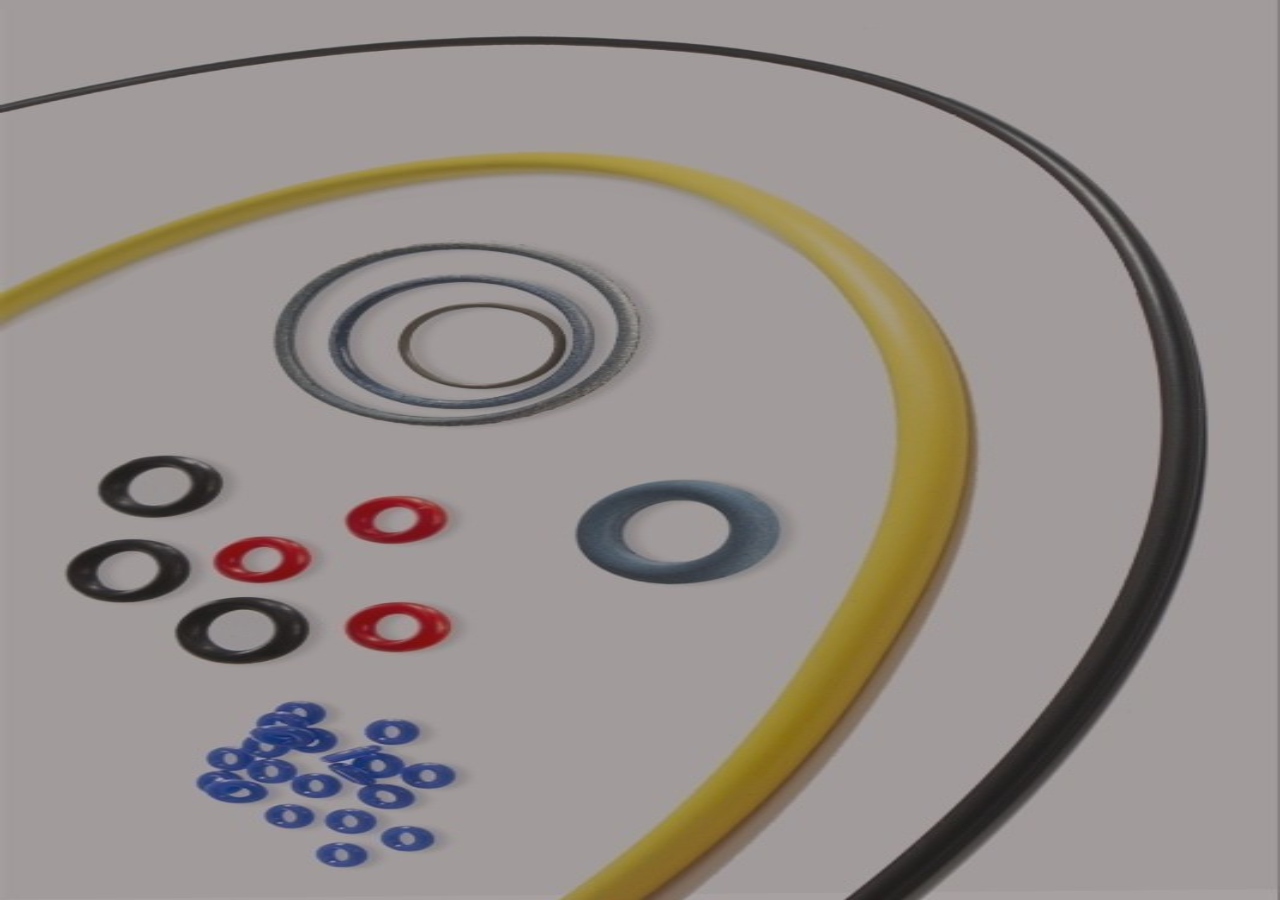
<file: vezba.html>
<!DOCTYPE html>
<html lang="en">
<head>
	<meta charset="UTF-8">
	<title>Document</title>
</head>
<style>
*{
	margin: 0;
	padding: 0;
}
	body{
		display: -webkit-flex;
		display: -moz-flex;
		display: -ms-flex;
		display: -o-flex;
		display: flex;
		justify-content: center;
		align-items: center;
		width: 100%;
		height: 100vh;
	}

	div{
		width: 100%;
		height: 100%;
		background-color: red;
	}
img{
	display: none;
	width: 100%;
	height: 100%;
}

</style>
<body>
<div>
<img class='slika' src="img/home-o-rings.jpg" alt="">
<img class='slika' src="img/Vibration-Mount_Center-Bonded (1).jpg" alt="">
<img class='slika' src="img/Untitled-1.gif" alt="">
<img class='slika' src="img/home-custom-shapes.jpg" alt="">
<img class='slika' src="img/home-seals.jpg" alt="">
<img class='slika' src="img/home-engineering.jpg" alt="">
</div>	
<script>

galerija ('.slika',4000)



function galerija (clas,time) {
	var x='';
	var brojac=0;
	var img=document.querySelectorAll( clas )
	console.log(img)
	var div=document.querySelector('div')
	prikazi (img[brojac])
	div.addEventListener('mousemove',mouse)
	div.addEventListener('click',klick)
	function mouse (e) {
		console.log((e.offsetX+1), div.offsetWidth);
		if((div.offsetWidth/2)>(e.offsetX+1)){
			console.log('levo')
			x='levo'
		} 
		else {
			console.log('desno')
			x='desno'
		}
	}
	function klick () {
		none( img[brojac] )
		if (x==='levo') {
			--brojac;
		}
		else {
			++brojac;

		}
		provera ()
		prikazi (img[brojac])
	}
	setInterval(napred,time)
	function napred () {
		none( img[brojac] )
		++brojac;
		provera ()
		prikazi (img[brojac])
	}


	function none (argument) {
		argument.style.display='none'
	}
	function prikazi (image) {
		console.log(image)
		image.style.display='block'
		// body... 
	}
	function provera () {
			if (brojac>=img.length) {
			brojac=0;
		}
		if (brojac<0) {
			brojac=img.length-1;
		}
	}
	}
</script>

</body>
</html>
</file>
